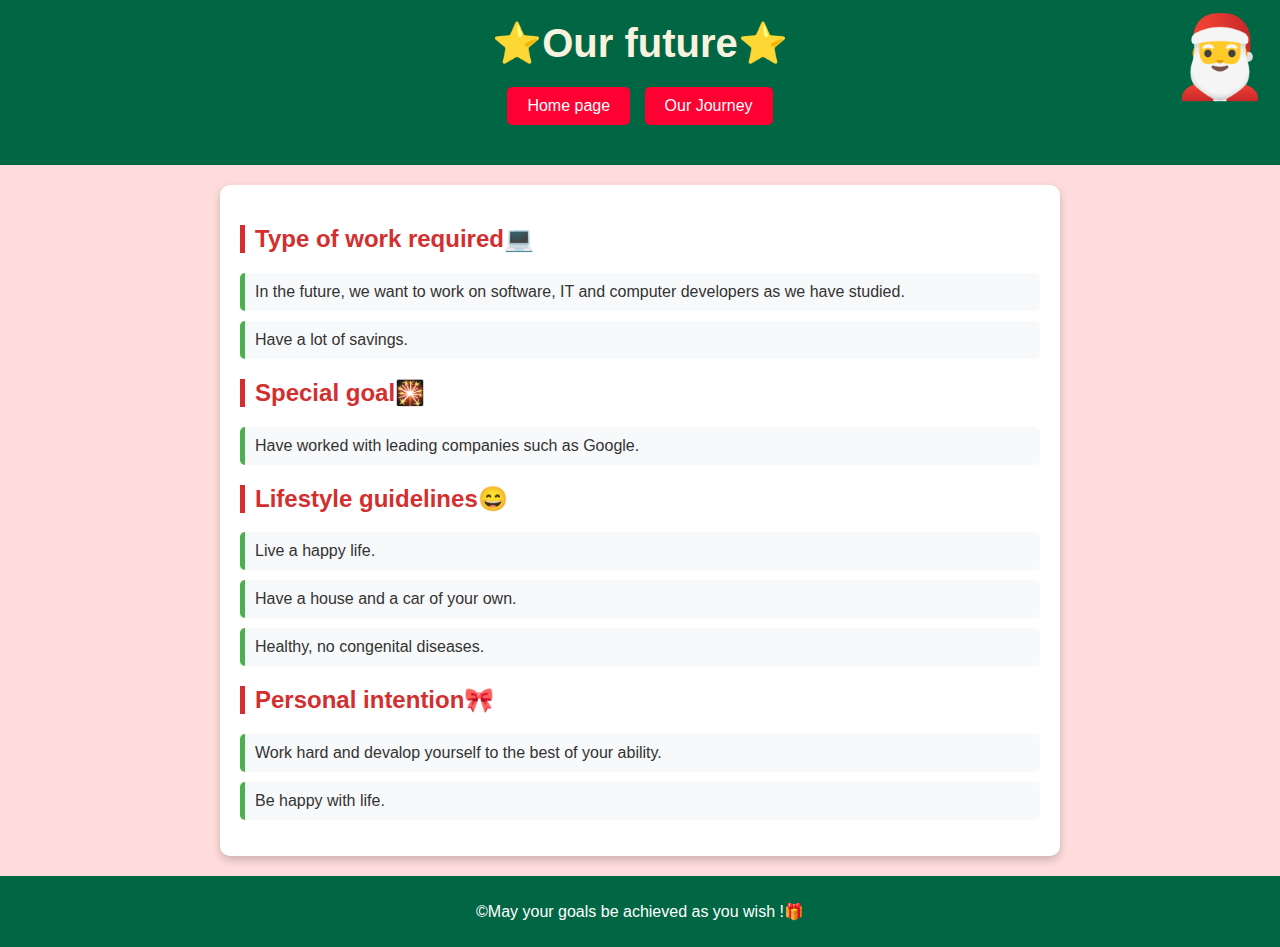
<file: ourfuture.html>
<!DOCTYPE html>
<html lang="en">
<head>
    <meta charset="UTF-8">
    <meta name="viewport" content="width=device-width, initial-scale=1.0">
    <title>OUR CSTU STORIES</title>
    <link rel="stylesheet" href="ourfuture.css">
        <div class="snowflakes" aria-hidden="true">
          <div class="snowflake">
            <div class="inner">❅</div>
          </div>
          <div class="snowflake">
            <div class="inner">❅</div>
          </div>
          <div class="snowflake">
            <div class="inner">❅</div>
          </div>
          <div class="snowflake">
            <div class="inner">❅</div>
          </div>
          <div class="snowflake">
            <div class="inner">❅</div>
          </div>
          <div class="snowflake">
            <div class="inner">❅</div>
          </div>
          <div class="snowflake">
            <div class="inner">❅</div>
          </div>
          <div class="snowflake">
            <div class="inner">❅</div>
          </div>
          <div class="snowflake">
            <div class="inner">❅</div>
          </div>
          <div class="snowflake">
            <div class="inner">❅</div>
          </div>
          <div class="snowflake">
            <div class="inner">❅</div>
          </div>
          <div class="snowflake">
            <div class="inner">❅</div>
          </div>
        </div>
</head>
<body>
    <header>
        <h1><center>⭐Our future⭐</center></h1>
        <div class="button-container">
          <a href="index.html"><button>Home page</button></a>
          <a href="ourJourney.html"><button>Our Journey</button></a>
        </div>
    </header>
    <main>
        <h2>Type of work required💻</h2>
        <ul>
            <li>In the future, we want to work on software, IT and computer developers as we have studied.</li>
            <li>Have a lot of savings.</li>
        </ul>

        <h2>Special goal🎇</h2>
        <ul>
            <li>Have worked with leading companies such as Google.</li>
        </ul>

        <h2>Lifestyle guidelines😄</h2>
        <ul>
            <li>Live a happy life.</li>
            <li>Have a house and a car of your own.</li>
            <li>Healthy, no congenital diseases.</li>
        </ul>

        <h2>Personal intention🎀</h2>
        <ul>
            <li>Work hard and devalop yourself to the best of your ability. </li>
            <li>Be happy with life.</li>
        </ul>

</main>
    <footer>
        <p>&copy;May your goals be achieved as you wish !🎁</p>
    </footer>
    
    <script src="script.js"></script>
</body>
</html>
</file>
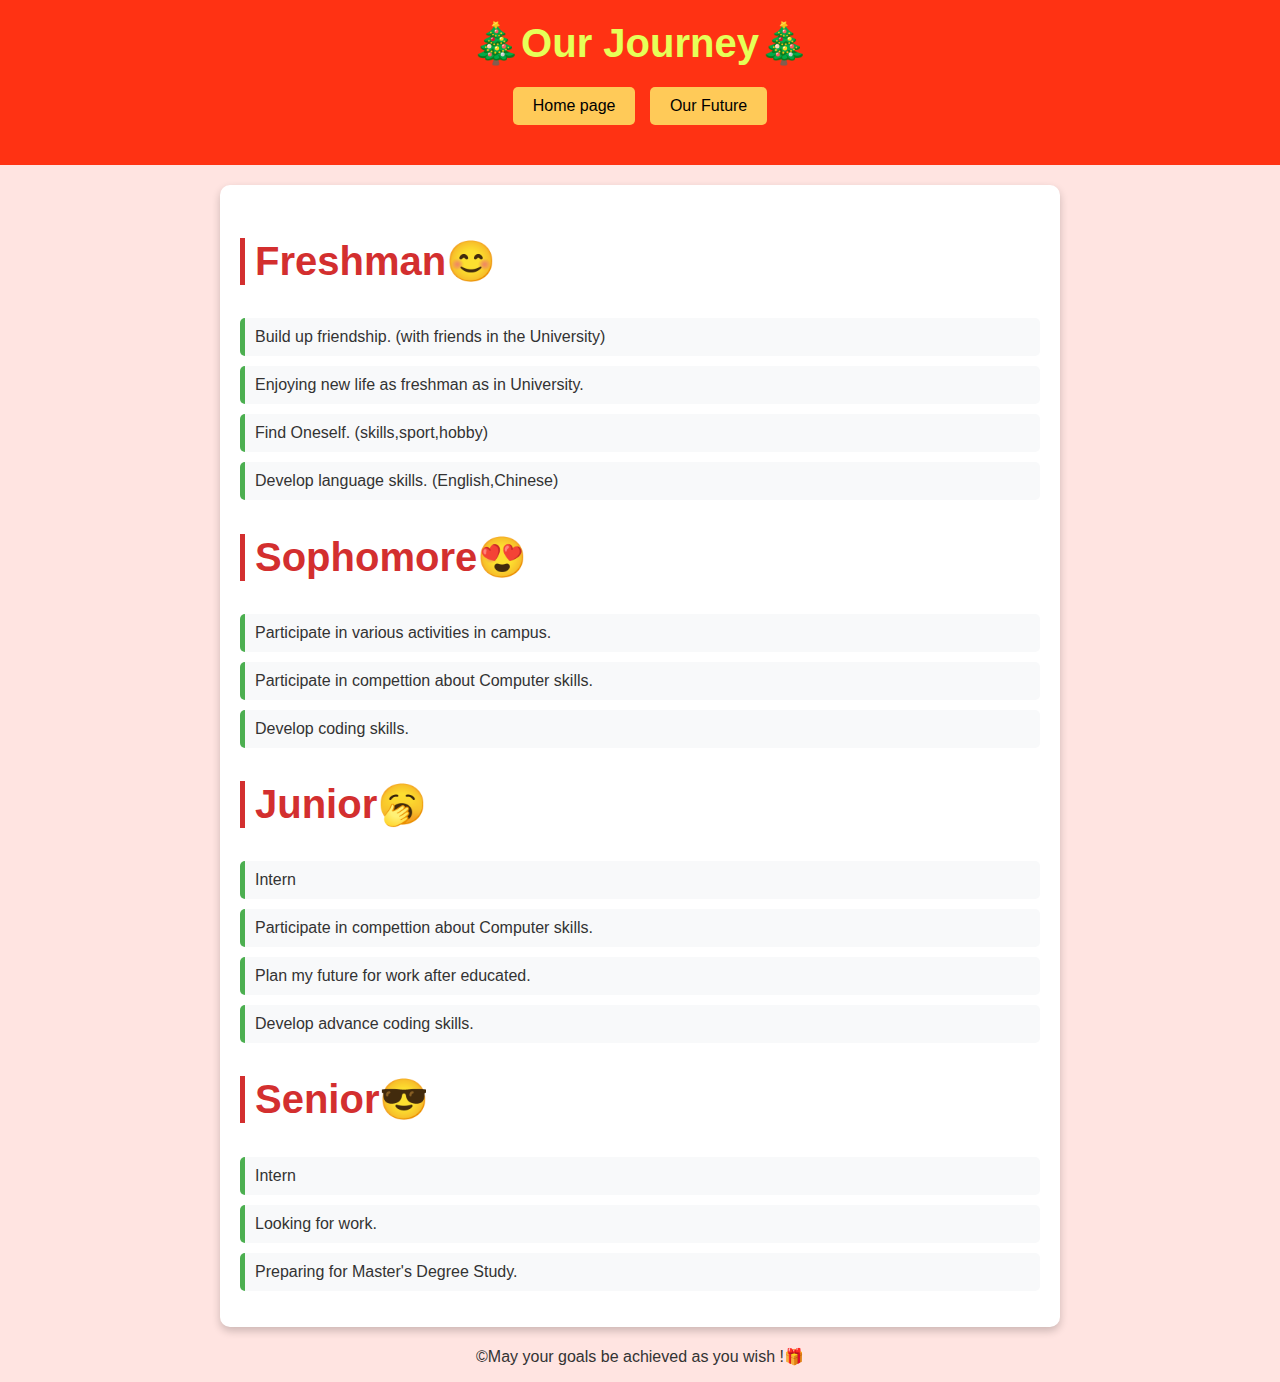
<file: ourJourney.html>
<!DOCTYPE html>
<html lang="en">
<head>
    <meta charset="UTF-8">
    <meta name="viewport" content="width=device-width, initial-scale=1.0">
    <title>OUR CSTU STORIES</title>
    <link rel="stylesheet" href="ourjourney.css">    
</head>
<body>
    <header>
        <h1><center>🎄Our Journey🎄</center></h1>
        <div class="button-container">
          <a href="index.html"><button>Home page</button></a>
          <a href="ourfuture.html"><button>Our Future</button></a>
        </div>
    </header>
    <main>
        <h2 class="topic">Freshman😊</h2>
            <ul class="data">
                <li>Build up friendship. (with friends in the University)</li>
                <li>Enjoying new life as freshman as in University.</li>
                <li>Find Oneself. (skills,sport,hobby)</li>
                <li>Develop language skills. (English,Chinese)</li>
            </ul>
        <h2 class="topic">Sophomore😍</h2>
            <ul class="data">
                <li>Participate in various activities in campus.</li>
                <li>Participate in compettion about Computer skills.</li>
                <li>Develop coding skills.</li>
            </ul>
        <h2 class="topic">Junior🥱</h2>
            <ul class="data">
                <li>Intern</li>
                <li>Participate in compettion about Computer skills.</li>
                <li>Plan my future for work after educated.</li>
                <li>Develop advance coding skills.</li>
            </ul>
        <h2 class="topic">Senior😎</h2>
            <ul class="data">
                <li>Intern</li>
                <li>Looking for work.</li>
                <li>Preparing for Master's Degree Study.</li>
            </ul>
    </main>
    <footer>
        <p><center>&copy;May your goals be achieved as you wish !🎁</center></p>
    </footer>
      <div class="snowflakes" aria-hidden="true">
        <div class="snowflake">
          <div class="inner">❅</div>
        </div>
        <div class="snowflake">
          <div class="inner">❅</div>
        </div>
        <div class="snowflake">
          <div class="inner">❅</div>
        </div>
        <div class="snowflake">
          <div class="inner">❅</div>
        </div>
        <div class="snowflake">
          <div class="inner">❅</div>
        </div>
        <div class="snowflake">
          <div class="inner">❅</div>
        </div>
        <div class="snowflake">
          <div class="inner">❅</div>
        </div>
        <div class="snowflake">
          <div class="inner">❅</div>
        </div>
        <div class="snowflake">
          <div class="inner">❅</div>
        </div>
        <div class="snowflake">
          <div class="inner">❅</div>
        </div>
        <div class="snowflake">
          <div class="inner">❅</div>
        </div>
        <div class="snowflake">
          <div class="inner">❅</div>
        </div>
      </div>  
</body>
</html>
</file>
<file: ourfuture.css>
body {
    font-family: 'Arial',sans-serif;
    margin: 0;
    padding: 0;
    background-color: #ffdcdc;
    color:#333;
    overflow-x: hidden;
}
header {
    background-color: #064;
    color: #f8f3df;
    text-align: center;
    padding:20px 0;
    position: relative
}
header h1 {
    font-size: 2.5em;
    margin: 0;
}
main {
    max-width: 800px;
    margin: 20px  auto;
    padding: 20px;
    background: white;
    box-shadow: 0 4px 8px rgba(0,0,0,0.2);
    border-radius: 10px;
    position: relative;
}
.button-container {
  text-align: center;
  margin: 20px 0;
}
.button-container a {
  text-decoration: none;
  margin: 5px;
}
.button-container button {
  background-color: #ff0032;
  color: white;
  border: none;
  padding: 10px 20px;
  border-radius: 5px;
  cursor: pointer;
  font-size: 1rem;
  transition: background-color 0.3s ease;
}
button:hover {
  background-color: orangered;
  transform: scale(1.1);
  box-shadow: 0px 4px 15px rgba0(0, 0, 0, 0.3);

}
h2 {
    color: #d32f2f;
    border-left: 5px solid #d32f2f;
    padding-left: 10px;
}
ul {
    list-style-type: none;
    padding: 0;
}
ul li{
    margin: 10px 0;
    padding: 10px;
    background: #f8f9fa;
    border-left: 5px solid #4caf50;
    border-radius: 5px;
}
footer {
    text-align: center;
    padding: 10px 0;
    background-color: #064;
    color:white;
    margin-top: 20px;
}
body:after {
    content: '🎅';
    font-size: 80px;
    position: absolute;
    right: 10px;
    top: 10px;
}
.snowflake {
    position: absolute;
    top: -10;
    color:white;
    font-size: 1rem;
    pointer-events: none;
    animation: fall linear infinite;
}

.snowflake,.snowflake .inner{animation-iteration-count:infinite;animation-play-state:running}
@keyframes snowflakes-fall{0%{transform:translateY(0)}100%{transform:translateY(110vh)}}
@keyframes snowflakes-shake{0%,100%{transform:translateX(0)}50%{transform:translateX(80px)}}
.snowflake
{position:fixed;
    top:-10%;
    z-index:9999;
    -webkit-user-select:none;
    user-select:none;cursor:default;
    animation-name:snowflakes-shake;
    animation-duration:3s;
    animation-timing-function:ease-in-out}
    .snowflake .inner{animation-duration:3s;
        animation-name:snowflakes-fall;
        animation-timing-function:linear}
        .snowflake:nth-of-type(0)
        {left:1%;animation-delay:0s}
        .snowflake:nth-of-type(0) 
        .inner{animation-delay:0s}
        .snowflake:first-of-type{left:10%;animation-delay:1s}
        .snowflake:first-of-type .inner,
        .snowflake:nth-of-type(8) .inner{animation-delay:1s}
        .snowflake:nth-of-type(2){left:20%;animation-delay:.5s}
        .snowflake:nth-of-type(2) .inner,
        .snowflake:nth-of-type(6) .inner{animation-delay:6s}
        .snowflake:nth-of-type(3){left:30%;animation-delay:2s}
        .snowflake:nth-of-type(11) .inner,
        .snowflake:nth-of-type(3) .inner{animation-delay:4s}
        .snowflake:nth-of-type(4){left:40%;animation-delay:2s}
        .snowflake:nth-of-type(10) .inner,
        .snowflake:nth-of-type(4) .inner{animation-delay:2s}
        .snowflake:nth-of-type(5){left:50%;animation-delay:3s}
        .snowflake:nth-of-type(5) .inner{animation-delay:8s}
        .snowflake:nth-of-type(6){left:60%;animation-delay:2s}
        .snowflake:nth-of-type(7){left:70%;animation-delay:1s}
        .snowflake:nth-of-type(7) .inner{animation-delay:2.5s}
        .snowflake:nth-of-type(8){left:80%;animation-delay:0s}
        .snowflake:nth-of-type(9){left:90%;animation-delay:1.5s}
        .snowflake:nth-of-type(9) .inner{animation-delay:3s}
        .snowflake:nth-of-type(10){left:25%;animation-delay:0s}
        .snowflake:nth-of-type(11){left:65%;animation-delay:2.5s}

@media screen and (max-width: 500px) {
    body:after {
        content: '🎅';
        font-size: 28px;
    }
}
</file>
<file: ourjourney.css>
body {
            font-family: 'Arial',sans-serif;
            margin: 0;
            padding: 0;
            box-sizing: border-box;
            background-color: #ffe4e1;
            color:#333;
            overflow-x: hidden;
        }
        header {
            background-color: #ff3213;
            color: #e6ff58;
            text-align: center;
            padding:20px 0;
            position: relative;
        }
        header h1 {
            font-size: 2.5em;
            margin: 0;
        }
        .button-container {
            text-align: center;
            margin: 20px 0;
          }
          .button-container a {
            text-decoration: none;
            margin: 5px;
          }
          .button-container button {
            background-color: #ffca58;
            color: rgb(0, 0, 0);
            border: none;
            padding: 10px 20px;
            border-radius: 5px;
            cursor: pointer;
            font-size: 1rem;
            transition: background-color 0.3s ease;
          }
          button:hover {
            background-color: orangered;
            transform: scale(1.1);
            box-shadow: 0px 4px 15px rgba0(0, 0, 0, 0.3);
          
          }
        main {
            max-width: 800px;
            margin: 20px  auto;
            padding: 20px;
            background: white;
            box-shadow: 0 4px 8px rgba(0,0,0,0.2);
            border-radius: 10px;
            position: relative;
        }
        .topic {
            color: #d32f2f;
            border-left: 5px solid #d32f2f;
            padding-left: 10px;
            font-size: 2.5em;
        }
        .data {
            list-style-type: none;
            padding: 0;
        }
        .data li{
            margin: 10px 0;
            padding: 10px;
            background: #f8f9fa;
            border-left: 5px solid #4caf50;
            border-radius: 5px;
        }

        .snowflake {
          color: #ffffff;
          font-size: 1.5em;
          font-family: Arial, sans-serif;
          text-shadow: 0 0 10px #83b4ffa9;
        }
        
        .snowflake,.snowflake .inner{animation-iteration-count:infinite;animation-play-state:running}
        @keyframes snowflakes-fall{0%{transform:translateY(0)}100%{transform:translateY(110vh)}}
        @keyframes snowflakes-shake{0%,100%{transform:translateX(0)}50%{transform:translateX(80px)}}
        .snowflake
        {position:fixed;
            top:-10%;
            z-index:9999;
            -webkit-user-select:none;
            user-select:none;cursor:default;
            animation-name:snowflakes-shake;
            animation-duration:3s;
            animation-timing-function:ease-in-out}
            .snowflake .inner{animation-duration:3s;
                animation-name:snowflakes-fall;
                animation-timing-function:linear}
                .snowflake:nth-of-type(0)
                {left:1%;animation-delay:0s}
                .snowflake:nth-of-type(0) 
                .inner{animation-delay:0s}
                .snowflake:first-of-type{left:10%;animation-delay:1s}
                .snowflake:first-of-type .inner,
                .snowflake:nth-of-type(8) .inner{animation-delay:1s}
                .snowflake:nth-of-type(2){left:20%;animation-delay:.5s}
                .snowflake:nth-of-type(2) .inner,
                .snowflake:nth-of-type(6) .inner{animation-delay:6s}
                .snowflake:nth-of-type(3){left:30%;animation-delay:2s}
                .snowflake:nth-of-type(11) .inner,
                .snowflake:nth-of-type(3) .inner{animation-delay:4s}
                .snowflake:nth-of-type(4){left:40%;animation-delay:2s}
                .snowflake:nth-of-type(10) .inner,
                .snowflake:nth-of-type(4) .inner{animation-delay:2s}
                .snowflake:nth-of-type(5){left:50%;animation-delay:3s}
                .snowflake:nth-of-type(5) .inner{animation-delay:8s}
                .snowflake:nth-of-type(6){left:60%;animation-delay:2s}
                .snowflake:nth-of-type(7){left:70%;animation-delay:1s}
                .snowflake:nth-of-type(7) .inner{animation-delay:2.5s}
                .snowflake:nth-of-type(8){left:80%;animation-delay:0s}
                .snowflake:nth-of-type(9){left:90%;animation-delay:1.5s}
                .snowflake:nth-of-type(9) .inner{animation-delay:3s}
                .snowflake:nth-of-type(10){left:25%;animation-delay:0s}
                .snowflake:nth-of-type(11){left:65%;animation-delay:2.5s}
</file>
